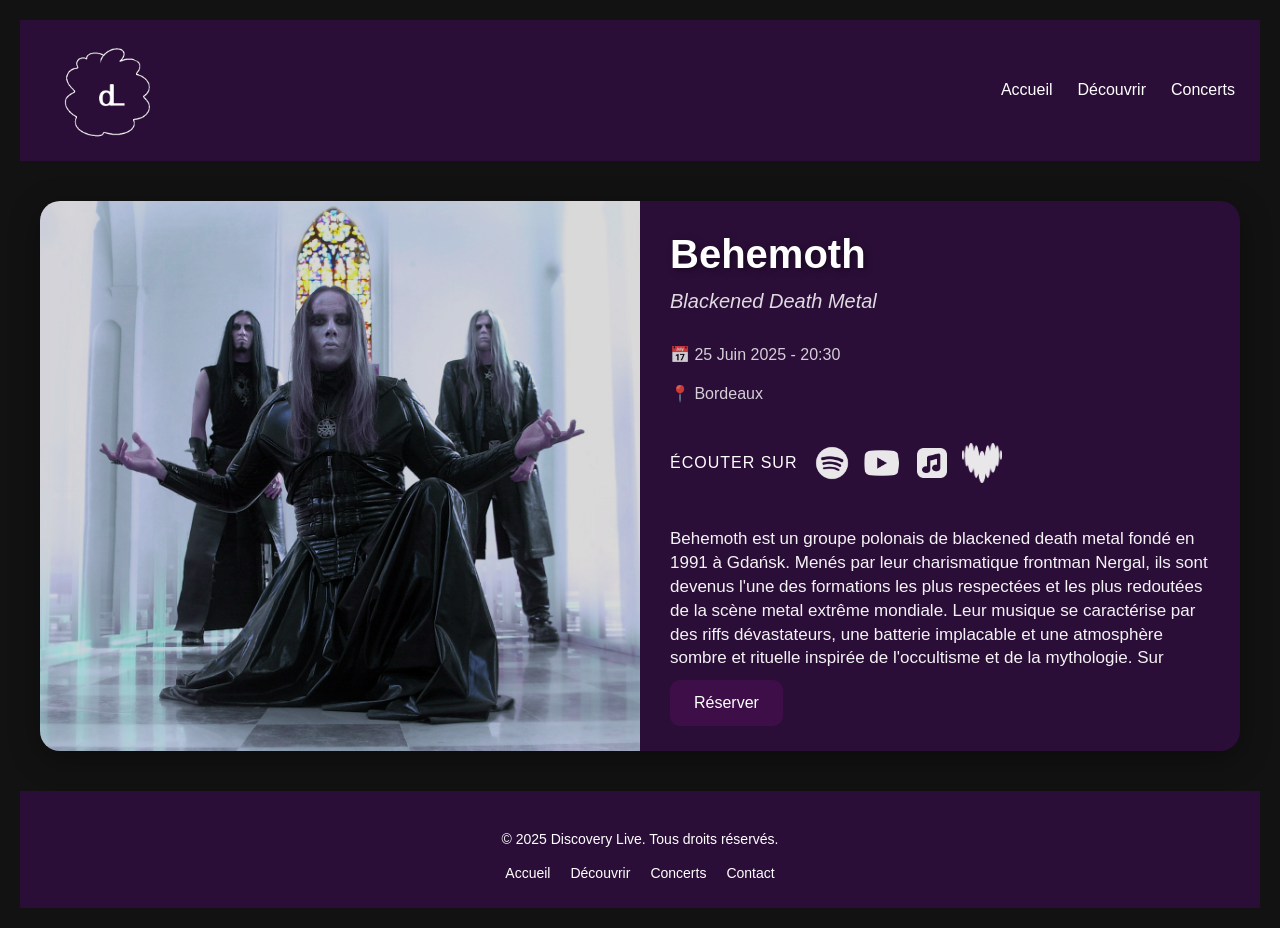
<file: behemoth.html>
<!DOCTYPE html>
<html lang="fr">
<head>
  <meta charset="UTF-8" />
  <meta name="viewport" content="width=device-width, initial-scale=1.0" />
  <title>Behemoth – Discovery Live</title>
  <link rel="stylesheet" href="novelists.css" />
</head>
<body>

<header>
  <img src="IMAGES/logo.png" class="logo">
  <div class="menu-icon">
    <a href="index.html">Accueil</a>
    <a href="decouvrir.html">Découvrir</a>
    <a href="concerts.html">Concerts</a>
  </div>
</header>

<section class="artist-wrapper">

  <div class="artist-card">

    <!-- IMAGE À GAUCHE -->
    <div class="artist-left">
      <img src="IMAGES/Behemoth.jpg" alt="Behemoth">
    </div>

    <!-- TEXTE À DROITE -->
    <div class="artist-right">

      <h1 class="band-name">Behemoth</h1>
      <h2 class="genre">Blackened Death Metal</h2>

      <div class="date-block">
        <p>📅 25 Juin 2025 - 20:30</p>
        <p>📍 Bordeaux</p>
      </div>

      <div class="listen-wrapper">
        <p class="listen-title">Écouter sur</p>
        <div class="listen-icons">
          <img src="IMAGES/spotify.png" alt="Spotify">
          <img src="IMAGES/youtube.png" alt="YouTube">
          <img src="IMAGES/applemusic.png" alt="Apple Music">
          <img src="IMAGES/deezer.png" alt="Deezer">
        </div>
      </div>

      <div class="description-wrapper">
        <p class="description">
          Behemoth est un groupe polonais de blackened death metal fondé en 1991 à Gdańsk. 
          Menés par leur charismatique frontman Nergal, ils sont devenus l'une des formations 
          les plus respectées et les plus redoutées de la scène metal extrême mondiale. 
          Leur musique se caractérise par des riffs dévastateurs, une batterie implacable 
          et une atmosphère sombre et rituelle inspirée de l'occultisme et de la mythologie. 
          Sur scène, Behemoth offre un spectacle visuel et sonore d'une intensité rare, 
          entre pyrotechnie, costumes élaborés et énergie bestiale. Un concert à ne pas manquer 
          pour les amateurs de metal extrême.
        </p>
      </div>

      <button class="reserve-btn">Réserver</button>

    </div>

  </div>

</section>

<footer>
  <div class="footer-content">
    <p>© 2025 Discovery Live. Tous droits réservés.</p>
    <div class="footer-links">
      <a href="index.html">Accueil</a>
      <a href="decouvrir.html">Découvrir</a>
      <a href="concerts.html">Concerts</a>
      <a href="contacts">Contact</a>
    </div>
  </div>
</footer>

</body>
</html>
</file>
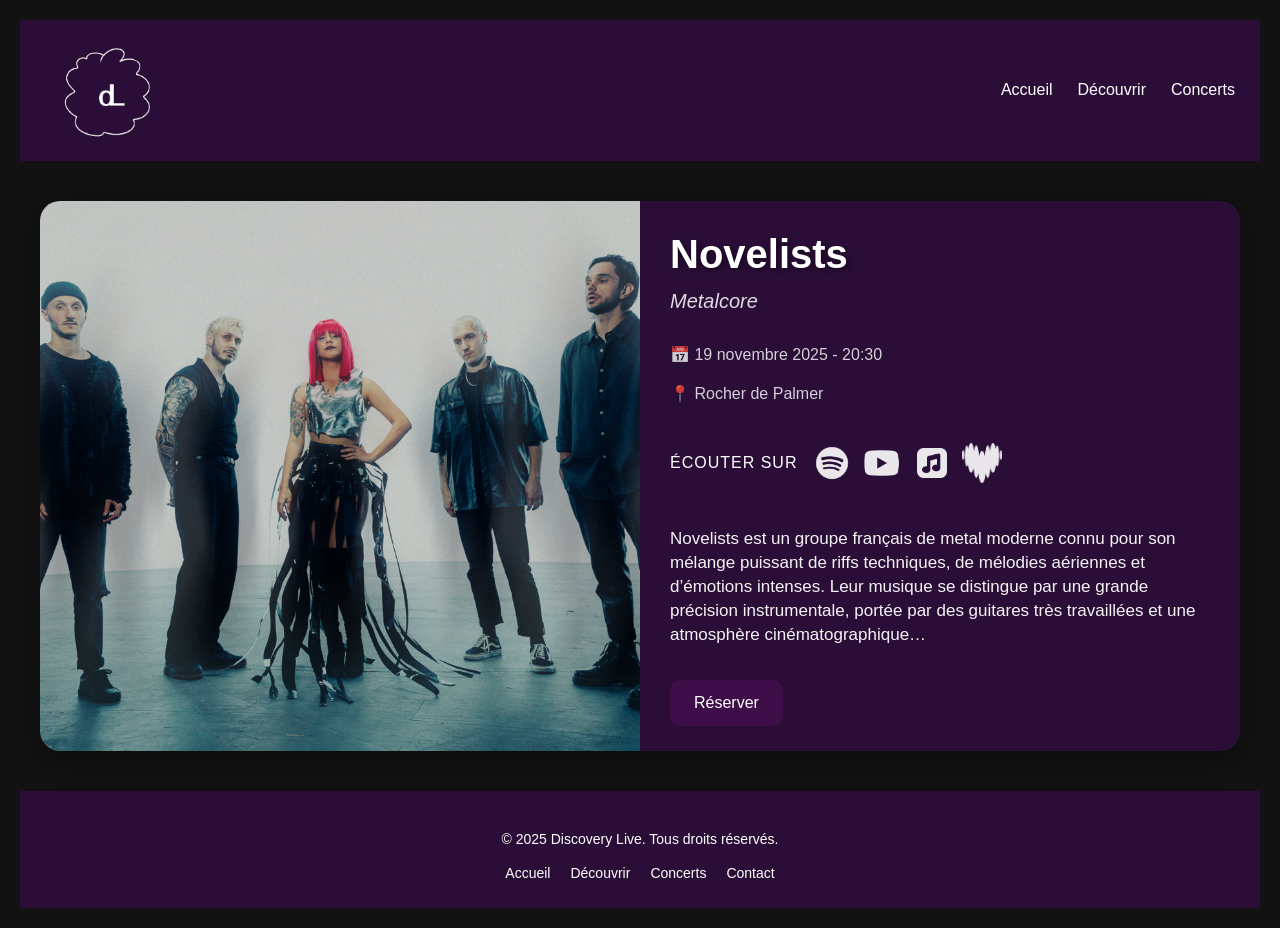
<file: novelists.html>
<!DOCTYPE html>
<html lang="fr">
<head>
  <meta charset="UTF-8" />
  <meta name="viewport" content="width=device-width, initial-scale=1.0" />
  <title>Novelists – Discovery Live</title>
  <link rel="stylesheet" href="novelists.css" />
</head>
<body>

<header>
    <img src="IMAGES/logo.png" class="logo">
    <div class="menu-icon"><a href="index.html">Accueil</a>
    <a href="decouvrir.html">Découvrir</a>
    <a href="concerts.html">Concerts</a></div>
  </header>

<section class="artist-wrapper">

  <div class="artist-card">

    <!-- IMAGE À GAUCHE -->
    <div class="artist-left">
      <img src="IMAGES/novelists.jpg" alt="Novelists">
    </div>

    <!-- TEXTE À DROITE -->
    <div class="artist-right">

      <h1 class="band-name">Novelists</h1>
      <h2 class="genre">Metalcore</h2>

      <div class="date-block">
        <p>📅 19 novembre 2025 - 20:30</p>
        <p>📍 Rocher de Palmer</p>
      </div>

      <div class="listen-wrapper">
        <p class="listen-title">Écouter sur</p>
        <div class="listen-icons">
          <img src="IMAGES/spotify.png" alt="Spotify">
          <img src="IMAGES/youtube.png" alt="YouTube">
          <img src="IMAGES/applemusic.png" alt="Apple Music">
          <img src="IMAGES/deezer.png" alt="Apple Music">
        </div>
      </div>

      <div class="description-wrapper">
        <p class="description">
          Novelists est un groupe français de metal moderne connu pour son mélange puissant
          de riffs techniques, de mélodies aériennes et d’émotions intenses. Leur musique se
          distingue par une grande précision instrumentale, portée par des guitares très
          travaillées et une atmosphère cinématographique…
        </p>
      </div>

      <button class="reserve-btn">Réserver</button>

    </div>

  </div>

</section>
  <footer><div class="footer-content">
    <p>© 2025 Discovery Live. Tous droits réservés.</p>
    <div class="footer-links">
      <a href="index.html">Accueil</a>
      <a href="decouvrir.html">Découvrir</a>
      <a href="concerts.html">Concerts</a>
      <a href="contacts">Contact</a>
    </div>
  </div></footer>
</body>
</html>
</file>
<file: novelists.css>
/* ---------- BASE ---------- */
* {
  box-sizing: border-box;
}

body {
  margin: 0;
  font-family: 'Poppins', sans-serif;
  font-weight: 300;
  background-color: #121212;
  color: #fff;
  line-height: 1.4;
  overflow-x: hidden;
  display: flex;
  flex-direction: column;
  align-items: center;
  padding: 20px;
}

a {
  text-decoration: none;
  color: inherit;
}
/* ---------- HEADER ---------- */
header {
  position: sticky;
  top: 0;
  width: 100%;
  max-width: 100vw;
  background-color: #2b0e38;
  padding: 15px 25px;
  display: flex;
  justify-content: space-between;
  align-items: center;
  z-index: 100;
}

.logo {
  width: 120px;
  transition: transform 0.3s;
}

.logo:hover {
  transform: scale(1.1);
}

.burger {
  display: flex;
  flex-direction: column;
  justify-content: space-between;
  width: 28px;
  height: 22px;
  cursor: pointer;
}

.burger span {
  display: block;
  height: 3px;
  background-color: #fff;
  border-radius: 2px;
}

/* ---------- WRAPPER ---------- */
.artist-wrapper {
  display: flex;
  justify-content: center;
  width: 100%;
  max-width: 1250px; /* élargi */
  margin: 40px 0;
  padding: 0 15px;
}

/* ---------- CARD ---------- */
.artist-card {
  display: flex;
  width: 100%;
  max-width: 1200px; /* élargi */
  background-color: #2b0e38;
  border-radius: 20px;
  overflow: hidden;
  box-shadow: 0 8px 30px rgba(0, 0, 0, 0.35);
  height: 550px; /* un peu plus grand */
}

/* ---------- LEFT IMAGE ---------- */
.artist-left {
  width: 50%;
  height: 100%;
}

.artist-left img {
  width: 100%;
  height: 100%;
  object-fit: cover;
  display: block;
  filter: brightness(0.85);
}

/* ---------- RIGHT SIDE ---------- */
.artist-right {
  width: 50%;
  padding: 25px 30px;
  display: flex;
  flex-direction: column;
}

/* ---------- TEXT STYLES ---------- */
.band-name {
  font-size: 40px;
  margin: 0 0 5px 0;
  font-weight: 600;
  color: #ffffff;
  text-shadow: 2px 2px 6px rgba(0, 0, 0, 0.5);
}

.genre {
  margin: 0 0 8px 0;
  font-size: 20px;
  font-weight: 400;
  color: rgba(255, 255, 255, 0.85);
  font-style: italic;
}

.date-block {
  margin: 5px 0 10px 0;
  color: rgba(255, 255, 255, 0.8);
  line-height: 1.4;
  font-weight: 300;
}

.listen-wrapper {
  display: flex;
  align-items: center;
  gap: 15px;
  margin: 5px 0 10px 0;
}

.listen-title {
  font-weight: 500;
  color: #fff;
  text-transform: uppercase;
  letter-spacing: 1px;
}

.listen-icons {
  display: flex;
  gap: 10px;
}

.listen-icons img {
  width: 40px; /* un peu plus grand */
  opacity: 0.9;
  transition: 0.3s;
}

.listen-icons img:hover {
  opacity: 1;
  transform: scale(1.1);
}

/* ---------- DESCRIPTION SCROLLABLE ---------- */
.description-wrapper {
  flex-grow: 1;
  overflow-y: auto;
  max-height: 240px;
  margin-top: 10px;
}

.description {
  color: rgba(255, 255, 255, 0.95);
  font-size: 17px;
  font-weight: 300;
  line-height: 1.4;
}

.reserve-btn {
  align-self: flex-start;
  padding: 14px 24px;
  background-color: #3E0E48;
  border: none;
  border-radius: 10px;
  color: #fff;
  font-size: 16px;
  font-weight: 500;
  cursor: pointer;
  transition: 0.3s;
  margin-top: 10px;
}

.reserve-btn:hover {
  background-color: #9a63d1;
  transform: scale(1.05);
}

/* ---------- RESPONSIVE ---------- */
@media (max-width: 900px) {
  .artist-card {
    flex-direction: column;
    height: auto;
  }

  .artist-left,
  .artist-right {
    width: 100%;
  }

  .artist-left {
    height: 350px;
  }

  .band-name {
    font-size: 34px;
  }

  .description-wrapper {
    max-height: 200px;
  }

  .description {
    font-size: 16px;
  }

  .listen-icons img {
    width: 36px;
  }
}

@media (max-width: 480px) {
  .artist-left {
    height: 240px;
  }

  .band-name {
    font-size: 26px;
  }

  .genre {
    font-size: 16px;
  }

  .description-wrapper {
    max-height: 160px;
  }

  .description {
    font-size: 15px;
  }

  .listen-icons img {
    width: 30px;
  }
}

/* ---------- MENU ---------- */
.menu-icon {
  display: flex;
  gap: 25px; /* espace entre les items */
  align-items: center;
}

.menu-icon a {
  margin: 0;
  font-size: 16px;
  color: #ffffff;
  cursor: pointer;
  transition: color 0.3s, transform 0.2s;
  text-decoration: none;
}

.menu-icon p:hover {
  color: #ffdd59; /* couleur accentuée au survol */
  transform: scale(1.1);
}

/* ---------- RESPONSIVE MENU ---------- */
@media (max-width: 767px) {

  header {
    flex-direction: column;
    justify-content: center;
    align-items: center;
    gap: 12px;
    padding: 15px;
    text-align: center;
  }

  .logo {
    width: 70px;
  }

  .menu-icon {
    display: flex;
    justify-content: center;
    align-items: center;
    flex-wrap: wrap;
    gap: 20px;
    width: 100%;
  }

  .menu-icon a {
    font-size: 15px;
  }
}

/* ---------- FOOTER ---------- */
footer {
  background-color: #2b0e38;
  color: #ffffff;
  padding: 25px 20px;
  text-align: center;
  font-size: 14px;
  width: 100%;
  max-width: 100vw;
  margin: 0 -20px;
}

.footer-content {
  max-width: 960px;
  margin: 0 auto;
}

.footer-links {
  margin-top: 10px;
  display: flex;
  justify-content: center;
  gap: 20px;
  flex-wrap: wrap;
}

.footer-links a {
  color: #ffffff;
  text-decoration: none;
  transition: color 0.3s, transform 0.2s;
}

.footer-links a:hover {
  color: #ffdd59;
  transform: scale(1.05);
}

/* ---------- RESPONSIVE FOOTER ---------- */
@media (max-width: 767px) {
  .footer-links {
    gap: 10px;
  }

  footer {
    padding: 20px 10px;
    font-size: 13px;
  }
}
</file>
